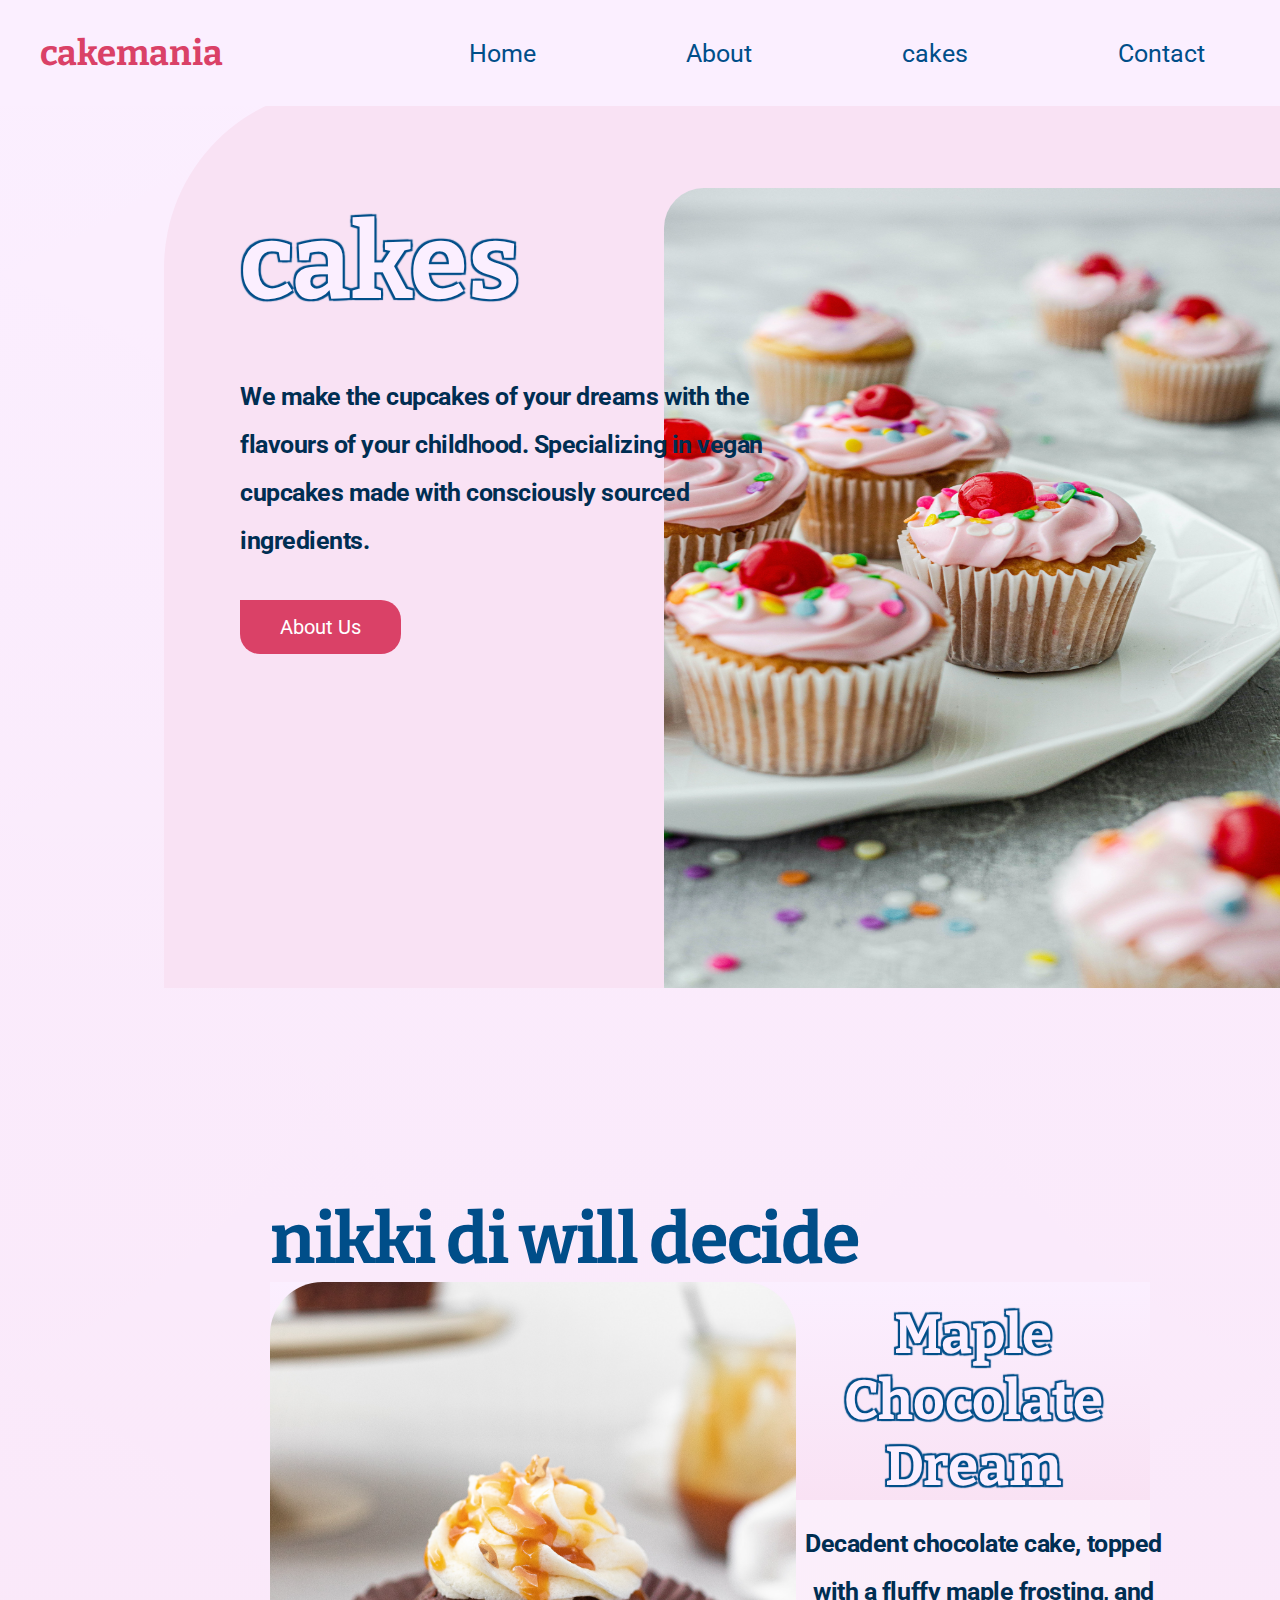
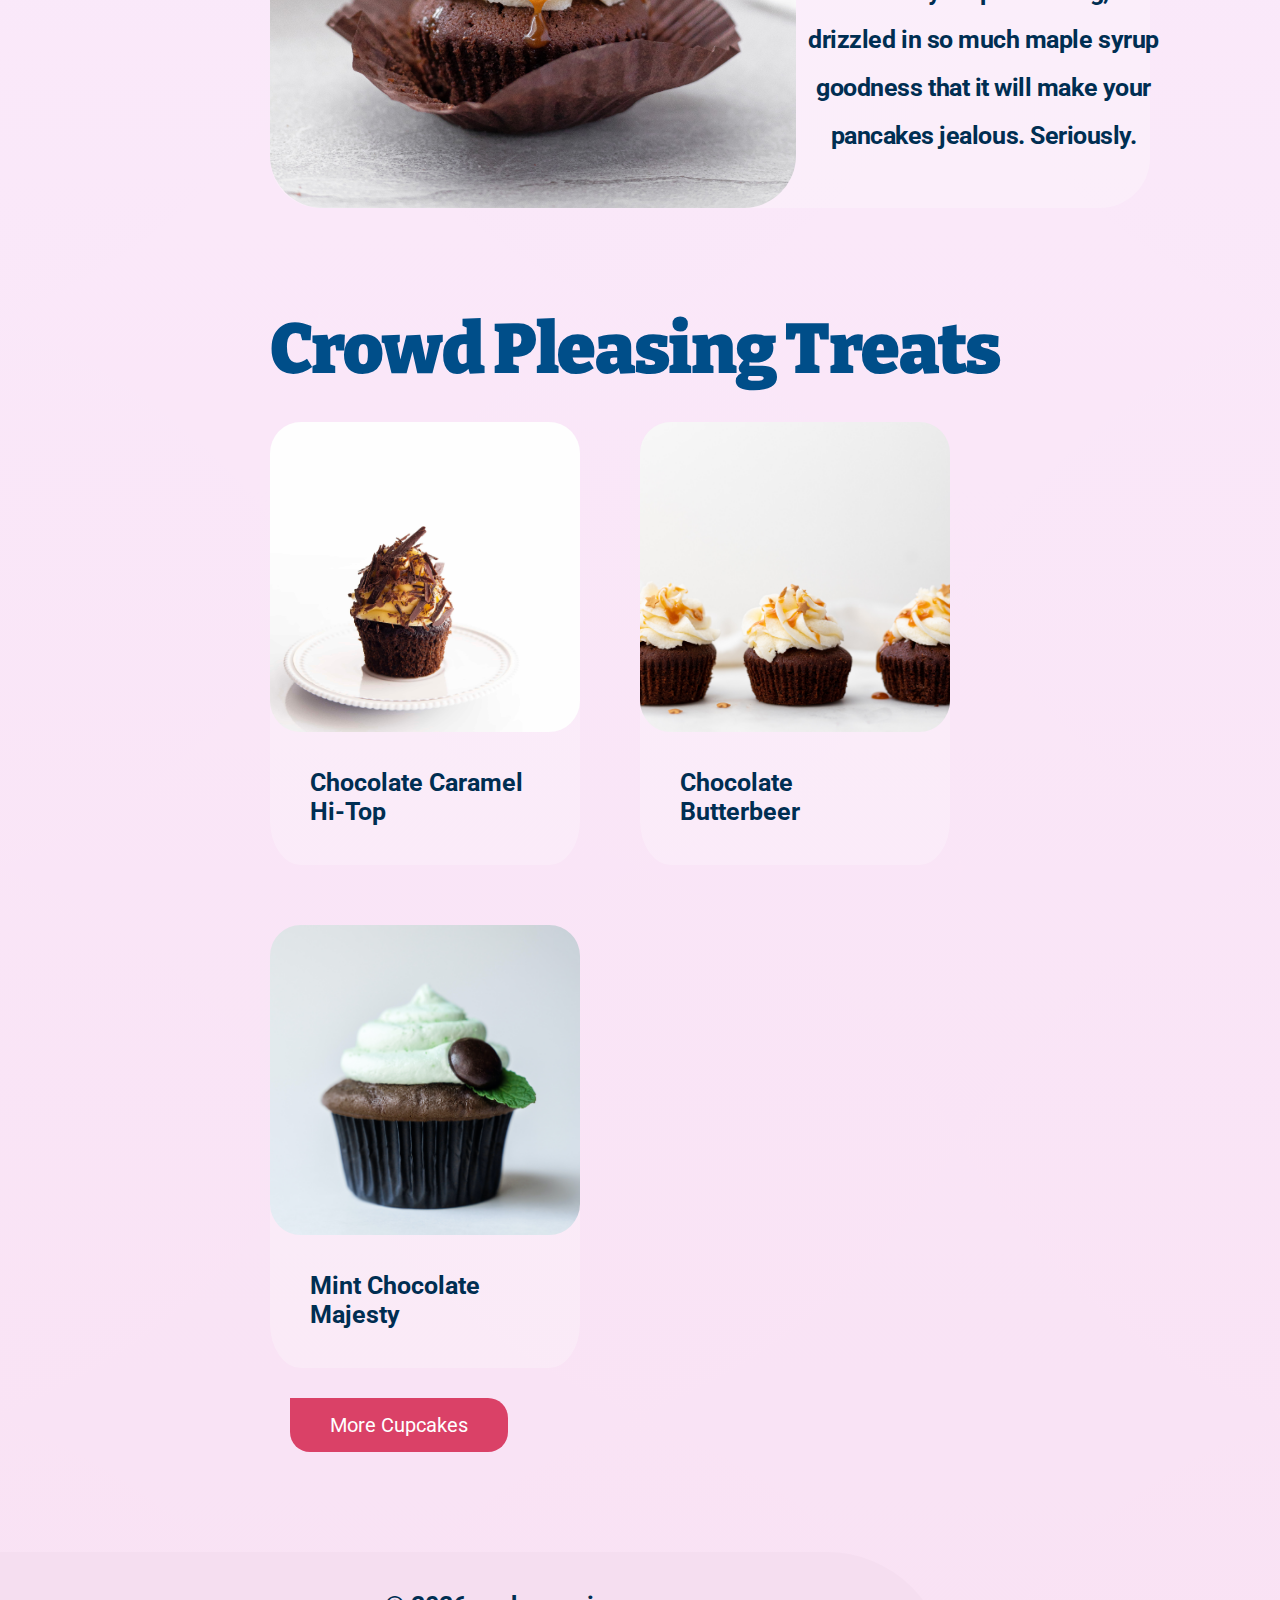
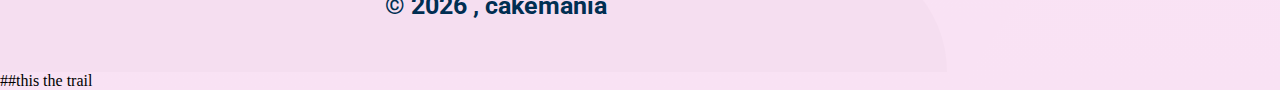
<file: index.html>
<!DOCTYPE html>
<html>
    <head>
        <meta charset="utf-8">
        <meta name="viewport" content="width=device-width, initial-scale=1">
        <title>cakemania</title>
        

        <link rel="stylesheet" href="style.css">

        <!-- FONT AWESOME -->
        <link rel="stylesheet" href="https://cdnjs.cloudflare.com/ajax/libs/font-awesome/6.0.0-beta2/css/all.min.css" integrity="sha512-YWzhKL2whUzgiheMoBFwW8CKV4qpHQAEuvilg9FAn5VJUDwKZZxkJNuGM4XkWuk94WCrrwslk8yWNGmY1EduTA==" crossorigin="anonymous" referrerpolicy="no-referrer" />
        <!-- fonts -->
        <link rel="preconnect" href="https://fonts.googleapis.com">
        <link rel="preconnect" href="https://fonts.gstatic.com" crossorigin>
        <link href="https://fonts.googleapis.com/css2?family=Bitter:wght@900&family=Roboto&display=swap" rel="stylesheet">

        <!-- favicon -->
        <link rel="icon" href="image/CherryPieSweetheart.jpg">

    </head>
    <body>
            <!-- NAV -->
            <nav>
                <span><a class="logo" href="index.html">cakemania</a></span>
                <ul>
                    <li><a href="index.html">Home</a></li>
                    <li><a href="about.html">About</a></li>
                    <li><a href="cup-cakes.html">cakes</a></li>
                    <li><a href="contact.html">Contact</a></li>
                </ul>
            </nav>
            <!-- NAV ENDS -->

          <div class="container">
            <!-- HEADER -->
            <header class= "container1">
              <div class= "right-header">
              <h1 class="hollow-h1">cakes</h1>
              <p class ="p-description1">We make the cupcakes of your dreams with the flavours of your childhood. Specializing in vegan cupcakes made with consciously sourced ingredients.</p>
              <button class="header-button"><a class="white-text" href="about.html">About Us</a></button>
              </div>
              <div class="header-image">
              <img class="oneRoundCupCake" src="image/sara-cervera-bbyREWgpmnA-unsplash.jpg" alt="cupcakes with pink icing on white ceramic plate">
              </div>

            </header>
            <!-- HEADER ENDS -->

            <!-- MAIN -->
            <main>

                <!-- NEW FALL FLAVOUR -->
                <div class ="container2" >
                    <h2>nikki di will decide</h2>
                    <div id="bigPreview" >
                      
                      <img class="roundedCupCake" src="image/MapleChocolateDream.jpg"
                           alt="Bacon Chocolate Cupcake on white surface, with Maple Butter Frosting and caramel drizzle in brown capcake holder">
                      <h3>Maple
                          <br>
                           Chocolate
                          <br>
                           Dream
                      </h3>
                    
                      <p class ="p-description2">Decadent chocolate cake, topped with a fluffy maple frosting, and drizzled in so much maple syrup goodness that it will make your pancakes jealous. Seriously.</p>

                    </div>

                </div>
                <!-- NEW FALL FLAVOUR ENDS -->

                <!-- CROWD PLEASING TREATS -->
                <div class="cupCakeContainer">
                    <header>
                        <h2 class="cupcakes-h2">Crowd Pleasing Treats</h2>
                    </header>

                    <!-- CUPCAKE CARDS -->
                    <div class="cupCakes">
                      <!-- CARD -->
                      <div class="cupCakeCard">
                        <img src="image/ChocolateCaramelHi-Top.jpg" alt="Chocolate cupcake with caramel buttercream and Chocolate Shavings, on round white ceramic plate">
                        <div class="cupCakeCardDesc">
                          <p>Chocolate Caramel Hi-Top</p>
                        </div>
                        <div class="cupcake-shadow">
                            <p>This rich cake makes an impressive centrepiece for any summer tea party.</p>
                        </div>
                      </div>
                      <!-- CARD ENDS -->

                      <!-- CARD -->
                      <div class="cupCakeCard">
                        <img src="image/ChocolateButterbeer.jpg" alt="Bacon Chocolate Cupcake with Maple Butter Frosting and caramel drizzle">
                        <div class="cupCakeCardDesc">
                          <p>Chocolate Butterbeer</p>
                        </div>
                        <div class="cupcake-shadow">
                            <p>Makes for a perfect snack after a long and busy day.</p>
                        </div>
                      </div>
                      <!-- CARD ENDS -->

                      <!-- CARD -->
                      <div class="cupCakeCard">
                        <img src="image/MintChocolateMajesty.jpg" alt="Chocolate Cupcake with mint frosting and dark round chocolate chip in black capcake holder">
                        <div class="cupCakeCardDesc">
                          <p>Mint Chocolate Majesty</p>
                        </div>
                        <div class="cupcake-shadow">
                            <p>A very delicious gift for your significant other.</p>
                        </div>
                      </div>
                      <!-- CARD ENDS -->


                    </div>
                    <!-- CUPCAKE CARDS ENDS -->

                    <button><a class="white-text" href="cup-cakes.html">More Cupcakes</a></button>

                </div>
                <!-- CROWD PLEASING TREATS ENDS -->

            </main>
          </div>
            <!-- MAIN ENDS -->

            <!-- FOOTER -->
            <div class="footer">
                <a class="footer-img-fb" href="https://www.facebook.com" target="_blank"><i class="fab fa-facebook-square fa-3x"></i></a>
                <a class="footer-img-insta" href="https://www.instagram.com" target="_blank"><i class="fab fa-instagram-square fa-3x"></i></a>
                <a class="footer-img-twitter" href="https://www.twitter.com" target="_blank"><i class="fab fa-twitter-square fa-3x"></i></a>
                <span class="copyright">&copy; 
                  <script type="text/javascript">
                    document.write(new Date().getFullYear());
                  </script>
                  ,  cakemania</span>
            </div>
        ##this the trail
            <!-- FOOTER ENDS -->

        
    </body>
</html>
</file>
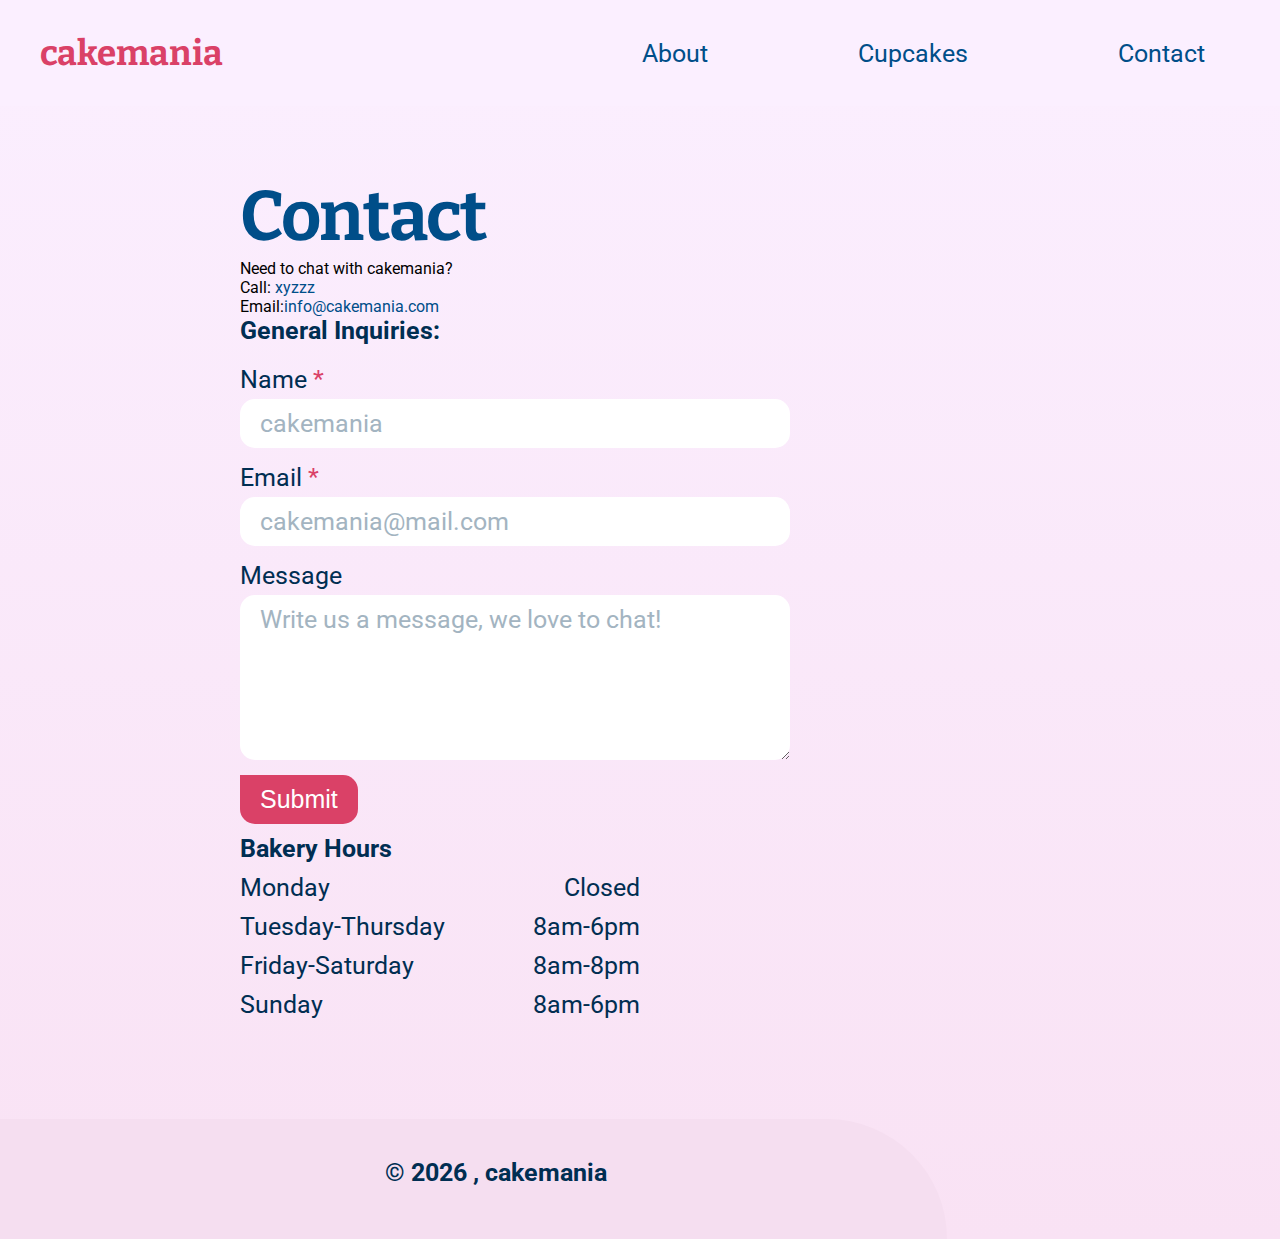
<file: contact.html>
<!DOCTYPE html>
<html>
<head>
    <meta charset="utf-8">
    <meta name="viewport" content="width=device-width, initial-scale=1">
    <title>cakemania</title>
    <link rel="stylesheet" href="style.css">
    <!-- FONT AWESOME -->
    <link rel="stylesheet" href="https://cdnjs.cloudflare.com/ajax/libs/font-awesome/6.0.0-beta2/css/all.min.css" integrity="sha512-YWzhKL2whUzgiheMoBFwW8CKV4qpHQAEuvilg9FAn5VJUDwKZZxkJNuGM4XkWuk94WCrrwslk8yWNGmY1EduTA==" crossorigin="anonymous" referrerpolicy="no-referrer"/>
    <!-- FONT FAMILY -->
    <link href="https://fonts.googleapis.com/css2?family=Roboto:wght@400;500;700;900&display=swap" rel="stylesheet">
    <!-- fonts -->
    <link rel="preconnect" href="https://fonts.googleapis.com">
    <link rel="preconnect" href="https://fonts.gstatic.com" crossorigin>
    <link href="https://fonts.googleapis.com/css2?family=Bitter:wght@900&family=Roboto&display=swap" rel="stylesheet">

    <!-- favicon -->
    <link rel="icon" href="images/Ruby's-favicon.ico">

</head>

<body>
    <div class="container">
        <div class="aboutContainer">
          
        <!-- NAV -->
        <nav>
            <span><a class="logo" href="index.html">cakemania</a></span>
            <ul>
                <li><a href="about.html">About</a></li>
                <li><a href="cup-cakes.html">Cupcakes</a></li>
                <li><a href="contact.html">Contact</a></li>
            </ul>
        </nav>
        <!-- NAV ENDS -->
          
        <div class="contactContainer">
            <div class="contactHeader"> 
                <!-- HEADER -->
                <header>
                    <h2>Contact</h2>
                </header>
                <!-- HEADER ENDS -->
             </div>
          </div>
          
          <!-- MAIN -->
          <main>
            <!-- Contact details -->
            <div class="details">
                <p>Need to chat with cakemania?</p>
                <p><span>Call:</span><a href="tel:616-345-6789"> xyzzz</a></p>
                <p><span>Email:</span><a href="mailto:info@RubysCupcakes.com">info@cakemania.com</a></p>
            </div>

            <!-- Form details -->
            <div class="form">
                <h4>General Inquiries:</h4>
                <label for="Name">Name <span class="inputRequired">*</span></label>
                <input type="text" name="Name" placeholder="cakemania"  required>
                <label for="Email">Email <span class="inputRequired">*</span></label>
                <input type="email" name="Email" placeholder="cakemania@mail.com"  required >
                <label for="Message">Message</label>
                <textarea name="Message" placeholder="Write us a message, we love to chat!" cols="25" rows="5" ></textarea>
                <form method="POST" action="thankyou.html">
                <input type="submit" value="Submit">
            </div>
            <div>
                <!-- Bakery Hours -->
                <div class="aboutTimings">
                    <h4>Bakery Hours</h4>
                    <div class="timeContainer">
                        <p>Monday <span class="time">Closed</span></p>
                        <p>Tuesday-Thursday <span class="time">8am-6pm</span></p>
                        <p>Friday-Saturday <span class="time">8am-8pm</span></p>
                        <p>Sunday <span class="time">8am-6pm</span</p>
                    </div>
                </div>
            </div>
          </main>
         <!-- MAIN ENDS -->
        </div>
    </div>
    <!-- FOOTER -->
    <div class="footer">
        <a class="footer-img-fb" href="https://www.facebook.com" target="_blank"><i class="fab fa-facebook-square fa-3x"></i></a>
        <a class="footer-img-insta" href="https://www.instagram.com" target="_blank"><i class="fab fa-instagram-square fa-3x"></i></a>
        <a class="footer-img-twitter" href="https://www.twitter.com" target="_blank"><i class="fab fa-twitter-square fa-3x"></i></a>
        <span class="copyright">&copy;
          <script type="text/javascript">
            document.write(new Date().getFullYear());
          </script>
          , cakemania</span>
    </div>
    <!-- FOOTER ENDS -->
</body>

</html>
</file>
<file: style.css>
* {
  margin: 0;
  padding: 0;
}

body {

    margin: 0;
    width: 100%;
    max-width: 100vw;
    background: linear-gradient(#FBEFFF, #F9E2F4);
}
.homepage{
    color: #002E52;
    font-size : 25px;
    font-family: 'Roboto' ,sans-serif;
}
h1 {
    margin-left: 120px;
    font-size: 105px;
    font-family: 'Bitter', serif;
    color: #004E89;
    font-weight: bolder;
}

.hollow-h1 {
    margin-left: 120px;
    font-size: 105px;
    font-family: 'Bitter', serif;
    font-weight: bolder;
    color: #FBEFFF;
    text-shadow: -2px -2px 1px #004E89, 2px -2px 1px #004E89, -2px 2px 1px #004E89, 2px 2px 1px #004E89;
}

/* header {
     margin-top: 142px;
} */

h2 {
    margin-left: 120px;
    font-size: 70px;
    font-family: 'Bitter', serif;
    color: #004E89;
    font-weight: bolder;
    letter-spacing: -1.33px;
}

.cupcakes-h2 {
    margin-left: 30px;
}

h3 {
    margin-left: 695px;
    font-size: 55px;
    font-family: 'Bitter', serif;
    color: #004E89;
    font-weight: bolder;
    color: #FBEFFF;
    text-shadow: -2px -2px 1px #004E89, 2px -2px 1px #004E89, -2px 2px 1px #004E89, 2px 2px 1px #004E89;

  margin: 0;
  width: 100%;
  max-width: 100vw;
  top: 0px;
  left: 0px;
  background: linear-gradient(#FBEFFF, #F9E2F4)

}

/* navbar */
* {
    margin: 0;
    padding: 0;
    box-sizing: border-box;
  }

  a {
    text-decoration: none;
    color: #004E89;
    font-family: 'Roboto', sans-serif;
  }

  .button{
      color: white;
  }
 .Cupcakes{
      color: #002E52;
     font-weight: 900;
     font-size: 35px;
     font-family: 'Roboto' , sans-serif;
}

  .logo {
    padding: 0 40px;
    color: #DA4167;
    font-family: 'Bitter', serif;
    font-size: 35px;
    font-weight: bolder;
  }

  nav {
    display: flex;
    justify-content: space-between;
    align-items: center;
    position: fixed;
    top: 0;
    left: 0;
    right: 0;
    background-color: #FBEFFF;
    height: 106px;
    z-index: 5;
  }

  nav ul {
    list-style: none;
    display: flex;
  }

  nav ul li {
    padding: 20px 75px;
    position: relative;
    font-size: 25px;
  }

  nav ul li :hover{
    font-weight: bolder;
  }

/* navbar-ends */

/* navbar-responsive */

@media screen and (max-width:990px){
  nav {
    flex-direction: column;
    height: 150px;
  }

  span {
    padding-top: 20px;
  }
}

@media screen and (max-width:600px){
  nav {
    position: absolute;
    height: 200px;
  }

  nav ul {
    flex-direction: column;
    width: 100%;
  }

  nav ul li {
    border-top: 1px solid #004E89;
    text-align: center;
  }

  span {
    padding: 20px;
  }

  header {
    margin-top: 300px;
  }
}

/* navbar-responsive-ends */

h1 {
  margin-left: 120px;
  font-size: 105px;
  font-family: "Bitter", serif;
  color: #004e89;
  font-weight: bolder;
}

.hollow-h1 {
  margin-left: 120px;
  font-size: 105px;
  font-family: "Bitter", serif;
  font-weight: bolder;
  color: #fbefff;
  text-shadow: -2px -2px 1px #004e89, 2px -2px 1px #004e89, -2px 2px 1px #004e89,
    2px 2px 1px #004e89;
}

/* ryan start */
.container {
  margin-top: 175px;
  /* margin: 120px; */
  margin-left: 120px;
  margin-right: 12 0px;

}

.container1{
  margin-top:200px;
}

.left-header{
  position:relative;
  left: 50px;
  top: 90px;
  width:50%;

}

.header-image{
  width: 1200px;
  height: 900px;
  background: #F9E2F4 padding-box;
  border-radius: 180px 0px 0px 0px;
  opacity: 1;
  display: block;
  position: relative;
  margin-left:auto;
  z-index: -1;
  bottom: 500px;
  margin-top: -10%;
  margin-right: -7.2%;
}

.oneRoundCupCake{
  width: 700px;
  height: 800px;
  border-radius: 40px 0px 0px 0px;
  background: #F9E2F4 padding-box;
  margin-left: auto;
  right:0;
  position: absolute;
  bottom: 0;
  display: block;
  z-index: 0;
}

.p-description1 {
  font-family: "Roboto", sans-serif;
  text-align: left;
  color: #002E52;
  letter-spacing: -.47px;
  opacity: 1;
  font: normal normal normal 25px/48px Roboto;
  top: 527px;
  left: 120px;
  width: 526px;
  height: 177px;
  margin-top: 47px;
  margin-left: 120px;
  font-weight: bold;
}

.p-description2 {
  font-family: "Roboto", sans-serif;
  text-align: center;
  color:#002E52;
  letter-spacing: -.47px;
  opacity: 1;
  font: normal normal normal 25px/48px Roboto;
  top: 1370px;
  left: 695px;
  width: 505px;
  height: 181px;
  font-weight:bold;
}

.header-button{
  position: relative;
  margin: 50px 120px;
}

.white-text{
  font-size: 20px;
  color:white;
}

h2 {
  margin-left: 120px;
  font-size: 70px;
  font-family: "Bitter", serif;
  color: #004e89;
  font-weight: bolder;
  letter-spacing: -1.33px;
}

.cupcakes-h2 {
  margin-left: 30px;
}

h3 {
  margin-left: 695px;
  font-size: 55px;
  font-family: "Bitter", serif;
  color: #004e89;
  font-weight: bolder;
  color: #fbefff;
  text-shadow: -2px -2px 1px #004e89, 2px -2px 1px #004e89, -2px 2px 1px #004e89,
    2px 2px 1px #004e89;
}

.container2 {
  margin: 0 30px;
  position: relative;
  margin-top: -25%;

}

/* ryan end */

/* button */

button {
  background-color: #da4167;
  font-size: 30px;
  /* remove margin after whole page styled */
  margin-right: 50px;
  margin-left: 50px;
  /* remove margin after whole page styled */
  border-radius: 20px;
  border-top-left-radius: 0px;
  outline: none;
  border: none;
  padding: 15px 40px;
  color: white;
  font-size: 18px;
}

button:hover {
  cursor: pointer;
  transform: scale(1.05);
}

/* button-ends */

/* start index page */

#bigPreview {
    margin: 0 120px;
    height: 526px;
    width: 80%;
    background-color: rgba(255, 255, 255, 0.26);
    border-radius: 50px;
}

#bigPreview img {
    float: left;
    align-self: center;
  
}

#bigPreview h3 {
  padding-top: 20px;
  margin-left: 0%;
  text-align: center;
}

#bigPreview p {
  color: #002E52;
  padding-top: 20px;
  font-family: 'Roboto';
  font-size: 25px;
  line-height: 48px;
  margin-left: 45%;
}

/* start cupcake page */

.cupCakeContainer {
  margin: 0 120px;
  margin-top: 100px;
  font-family: "Roboto", sans-serif;
  font-size: 25px;
  font-weight: 700;
  color: #002e52;
}

.cupCakes {
  display: flex;
  flex-wrap: wrap;
}

.cupCakeCard {
    width: 310px;
    height: 443px;
    background-color: rgba(255, 255, 255, 0.26);
    /* background-color: #fff; */
    border-radius: 10%;
    margin: 30px;
    position: relative;
}

.roundedCupCake{
    width: 526px;
    height: 526px;
    border-radius: 10%;
    object-fit: cover;
    object-position: bottom;
}

.cupCakeCard:hover .cupcake-shadow {
  /* display: block; */
  opacity: 100%;
}

.cupCakeCard img {
    width: 310px;
    height: 310px;
    border-radius: 10%;
    object-fit: cover;
}

.cupCakeCardDesc {
  margin: 30px 40px;
}

.cupcake-shadow {
    width: 100%;
    height: 70%;
    background: rgba(50, 50, 50, 0.5);
    position: absolute;
    border-radius: 10%;
    top: 0%;
    cursor: pointer;
    color: white;
    padding: 30px;
    padding-top: 100px;
    opacity: 0%;
    transition: 300ms;
    text-align: center;
}

/* end cupcake page */

/* start about page css */

.about-h1 {
  margin-left: 0;
}

.about-hollow-h1 {
  margin-left: 0;
}

/* sulledy221 about page code */

.about-p {
  margin-top: 10px;
}

.about-p-ingredient {
  margin-top: 15px;
  margin-bottom: 15px;
  margin-left: 140px;
}

.about-list-ingredient {
  margin-bottom: 15px;
  margin-left: 160px;
}

.about-html {
  font-family: 'Roboto' ,sans-serif;
  font-weight: 0;
}
/* sulledy221 about page code */

.about-h2 {
  margin-left: 0;
  margin-bottom: 15px;
  padding: 30px;
}

.aboutContainer {
  margin: 0 120px;
  font-family: "Roboto", sans-serif;
}

.aboutHeader {
  display: flex;
  justify-content: space-between;
}

.aboutHeaderTxt {
  width: 600px;
  text-align: left;
}

.aboutHeaderTxt p {
  font-size: 25px;
  line-height: 2;
  color: #002e52;
}

.headerImage {
  margin-left: 10px;
  width: 490px;
  height: 541px;
  border-radius: 5%;
  overflow: hidden;
}

@media screen and (max-width: 1000px) {
  .aboutHeader {
    display: flex;
    flex-direction: column;
    justify-content: space-around;
  }
}

.headerImage img {
  width: 100%;
  height: 100%;
  object-fit: cover;
}

.aboutMainIngredient {
  color: #002e52;
  font-size: 25px;
}

.aboutCardWrapper {
  display: flex;
  justify-content: space-between;
  margin-bottom: 100px;
}

.aboutCard {
  width: 287px;
  height: 406px;
  text-align: center;
  background: rgba(255, 255, 255, 0.644);
  padding: 20px;
  color: #004e89;
  font-size: 25px;
  margin: 10px;
  border-radius: 10%;
}

.aboutCardTitle {

    font-weight: 500;

  font-weight: 500px;

}

.aboutCardIcon {
  font-size: 140px;
  color: #da4167;
}

.aboutCardDesc {
  text-align: left;
}

/* end about page css */

/* start contact page css */

.contactHeader header h2 {
  margin-left: 0px;
}

.contactMain {
  display: flex;
}

  /* Form & Bakery hours */
  .form {
    display: flex;
    flex-direction: column;
    max-width: 550px;
  }

  .form h4, .form label, .aboutTimings h4, .aboutTimings p{
    color: #002E52;
    font-size : 25px;
    font-family: 'Roboto' ,sans-serif;
  }

  .form h4, .aboutTimings h4, .aboutTimings p:last-child {
    margin-bottom: 10px;;
  }

  .form label, .aboutTimings p {
    margin-top: 10px;
  }

  input, textarea {
    border-radius: 15px;
    font-size : 25px;
    padding: 10px 20px;
    margin-top: 5px;
    margin-bottom: 5px;
    border: none;
  }


  input[type="submit"] {
    background-color: #DA4167;
    color: #ffffff;
    border-top-left-radius: 0px;
    max-width: 175px;
    margin-top: 10px;
    margin-bottom: 10px;
  }

  input:focus, textarea:focus{
    outline: 2px solid #DA4167;
  }

  label span.inputRequired {
    color: #DA4167;
  }

  ::placeholder {
    color: #A3B4C1;
    opacity: 1;
    font-family: 'Roboto' ,sans-serif;
  }

  ::-ms-input-placeholder {
    color: #A3B4C1;
    font-family: 'Roboto' ,sans-serif;
  }

  :-ms-input-placeholder {
    color: #A3B4C1;
    font-family: 'Roboto' ,sans-serif;
  }

  .timeContainer {
    max-width: 400px;
  }

  .timeContainer p {
    display: flex;
  }

  .timeContainer p .time{
    margin-left: auto;
  }

  /* Map border*/ 
  .gmap_canvas {
    border-radius: 10%;
  }
/* end contact page css */

/* footer */

.footer {
  background-color: #f5def0;
  padding-top: 39px;
  margin-top: 100px;
  height: 120px;
  width: 947px;
  border-radius: 0px 180px 0px 0px;
  opacity: 1;
}

.footer-img-fb {
  height: 40px;
  width: 40px;
  margin: auto 20px auto 120px;
}

.footer-img-insta {
  height: 40px;
  width: 40px;
  margin: auto 20px;
}

.footer-img-twitter {
  height: 40px;
  width: 40px;
  margin: auto 185px auto 20px;
}

.copyright {

    font-size: 25px;
    color: #002E52;

  font-size: 25px;
  color: #002E52;
  text-align:left;
  font-family: "Roboto", sans-serif;
  font-weight:bold;

}

/* footer-ends */
</file>
